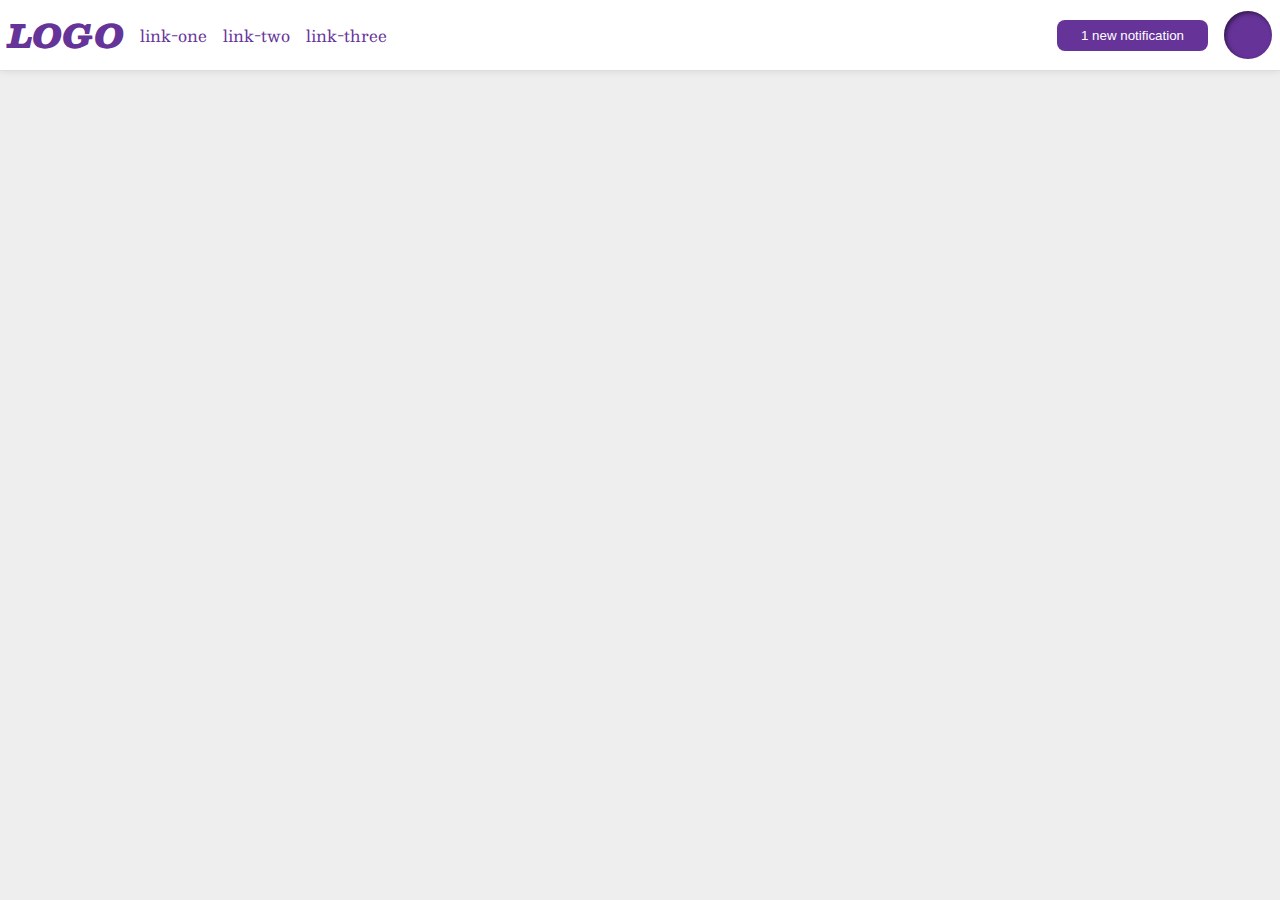
<file: flex/03-flex-header-2/index.html>
<!DOCTYPE html>
<html lang="en">
<head>
  <meta charset="UTF-8">
  <meta http-equiv="X-UA-Compatible" content="IE=edge">
  <meta name="viewport" content="width=device-width, initial-scale=1.0">
  <title>Flex Header 2</title>
  <link rel="stylesheet" href="style.css">
</head>
<body>
  <div class="header">
    <div class="header-left">
      <div class="logo">
        LOGO
      </div>
      <ul class="links">
        <li><a href="google.com">link-one</a></li>
        <li><a href="google.com">link-two</a></li>
        <li><a href="google.com">link-three</a></li>
      </ul>
    </div>
    <div class="header-right">
      <button class="notifications">
        1 new notification
      </button>
      <div class="profile-image"></div>
    </div>
  </div>
</body>
</html>
</file>
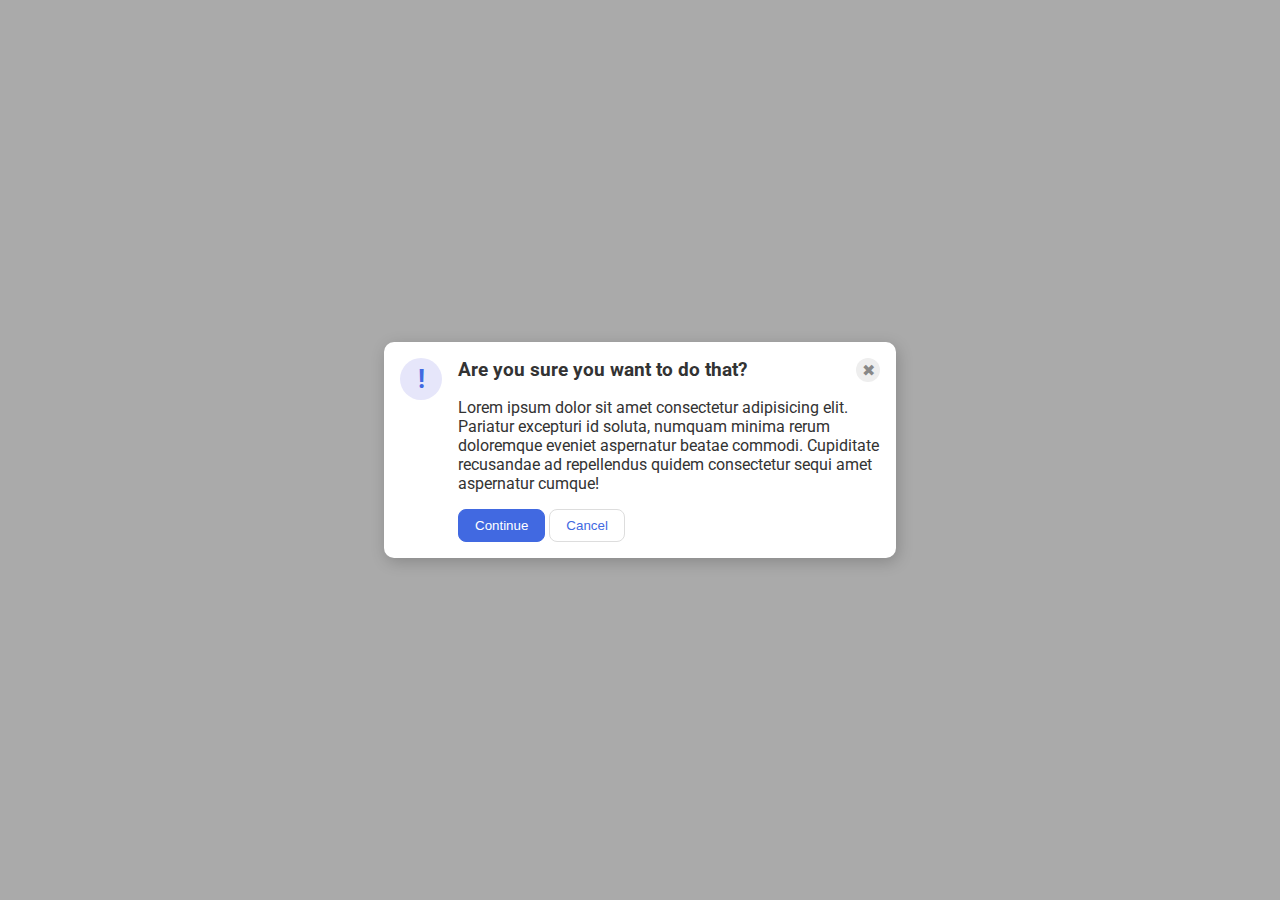
<file: flex/05-flex-modal/index.html>
<!DOCTYPE html>
<html lang="en">
<head>
  <meta charset="UTF-8">
  <meta http-equiv="X-UA-Compatible" content="IE=edge">
  <meta name="viewport" content="width=device-width, initial-scale=1.0">
  <link rel="stylesheet" href="style.css">
  <title>Modal</title>
</head>
<body>
  <div class="modal">
    <div class="icon">!</div>
    <div class="content">
      <div class="top">
        <div class="header"><h3>Are you sure you want to do that?</h3></div>
        <div class="close-button">✖</div>
      </div>
      <div class="text">Lorem ipsum dolor sit amet consectetur adipisicing elit. Pariatur excepturi id soluta, numquam minima rerum doloremque eveniet aspernatur beatae commodi. Cupiditate recusandae ad repellendus quidem consectetur sequi amet aspernatur cumque!</div>
      <div class="buttons">
        <button class="continue">Continue</button>
        <button class="cancel">Cancel</button>
      </div>
    </div>
  </div>
</body>
</html>
</file>
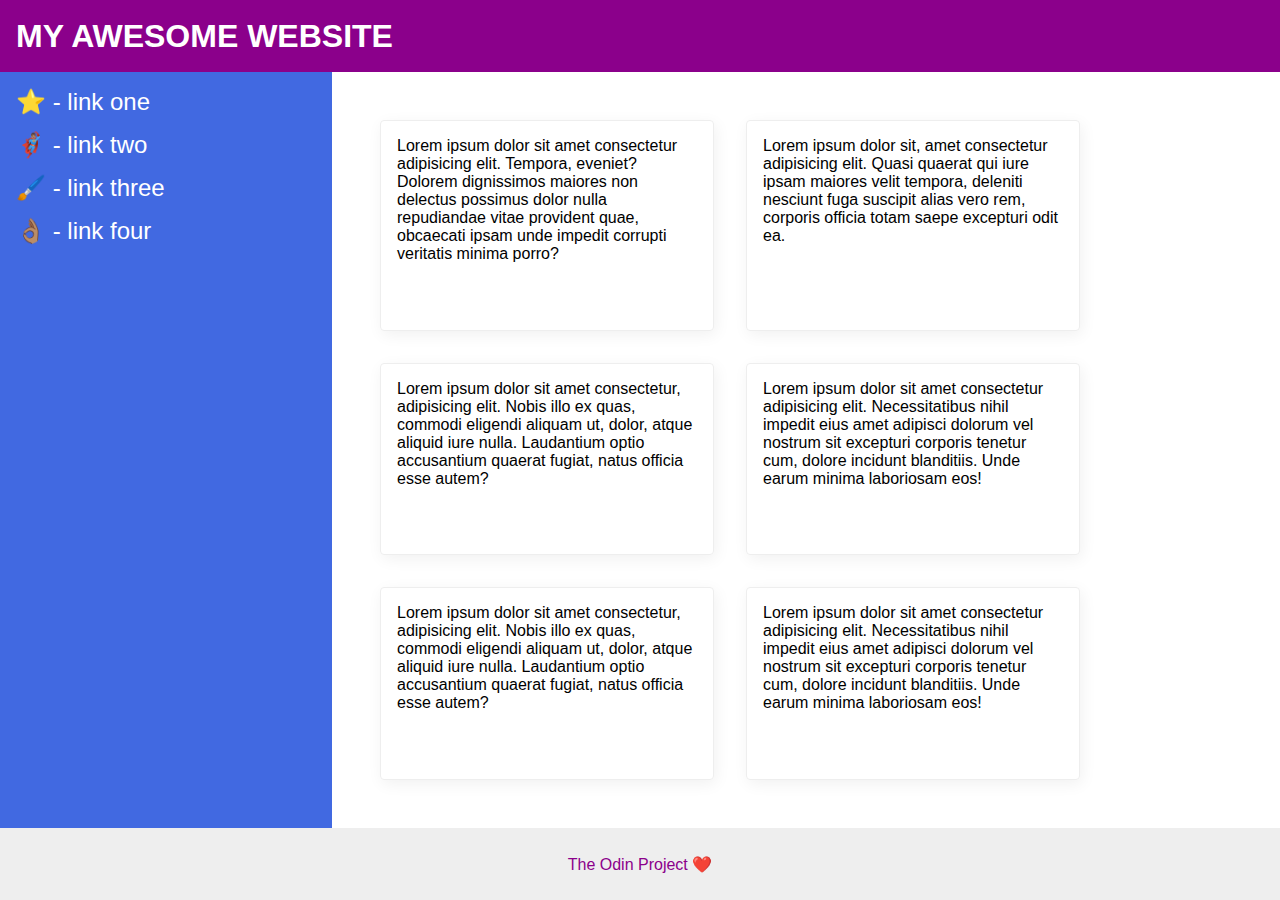
<file: flex/07-flex-layout-2/index.html>
<!DOCTYPE html>
<html lang="en">
<head>
  <meta charset="UTF-8">
  <meta http-equiv="X-UA-Compatible" content="IE=edge">
  <meta name="viewport" content="width=device-width, initial-scale=1.0">
  <title>The Holy Grail</title>
  <link rel="stylesheet" href="style.css">
</head>
<body>
  <div class="header">
    MY AWESOME WEBSITE
  </div>
  <div class="main">
    <div class="sidebar">
      <ul>
        <li><a href="google.com">⭐ - link one</a></li>
        <li><a href="google.com">🦸🏽‍♂️ - link two</a></li>
        <li><a href="google.com">🖌️ - link three</a></li>
        <li><a href="google.com">👌🏽 - link four</a></li>
      </ul>
    </div>
    <div class="cards">
      <div class="card">Lorem ipsum dolor sit amet consectetur adipisicing elit. Tempora, eveniet? Dolorem dignissimos maiores non delectus possimus dolor nulla repudiandae vitae provident quae, obcaecati ipsam unde impedit corrupti veritatis minima porro?</div>
      <div class="card">Lorem ipsum dolor sit, amet consectetur adipisicing elit. Quasi quaerat qui iure ipsam maiores velit tempora, deleniti nesciunt fuga suscipit alias vero rem, corporis officia totam saepe excepturi odit ea.</div>
      <div class="card">Lorem ipsum dolor sit amet consectetur, adipisicing elit. Nobis illo ex quas, commodi eligendi aliquam ut, dolor, atque aliquid iure nulla. Laudantium optio accusantium quaerat fugiat, natus officia esse autem?</div>
      <div class="card">Lorem ipsum dolor sit amet consectetur adipisicing elit. Necessitatibus nihil impedit eius amet adipisci dolorum vel nostrum sit excepturi corporis tenetur cum, dolore incidunt blanditiis. Unde earum minima laboriosam eos!</div>
      <div class="card">Lorem ipsum dolor sit amet consectetur, adipisicing elit. Nobis illo ex quas, commodi eligendi aliquam ut, dolor, atque aliquid iure nulla. Laudantium optio accusantium quaerat fugiat, natus officia esse autem?</div>
      <div class="card">Lorem ipsum dolor sit amet consectetur adipisicing elit. Necessitatibus nihil impedit eius amet adipisci dolorum vel nostrum sit excepturi corporis tenetur cum, dolore incidunt blanditiis. Unde earum minima laboriosam eos!</div>
    </div>
  </div>
  <div class="footer">
    The Odin Project ❤️
  </div>
</body>
</html>
</file>
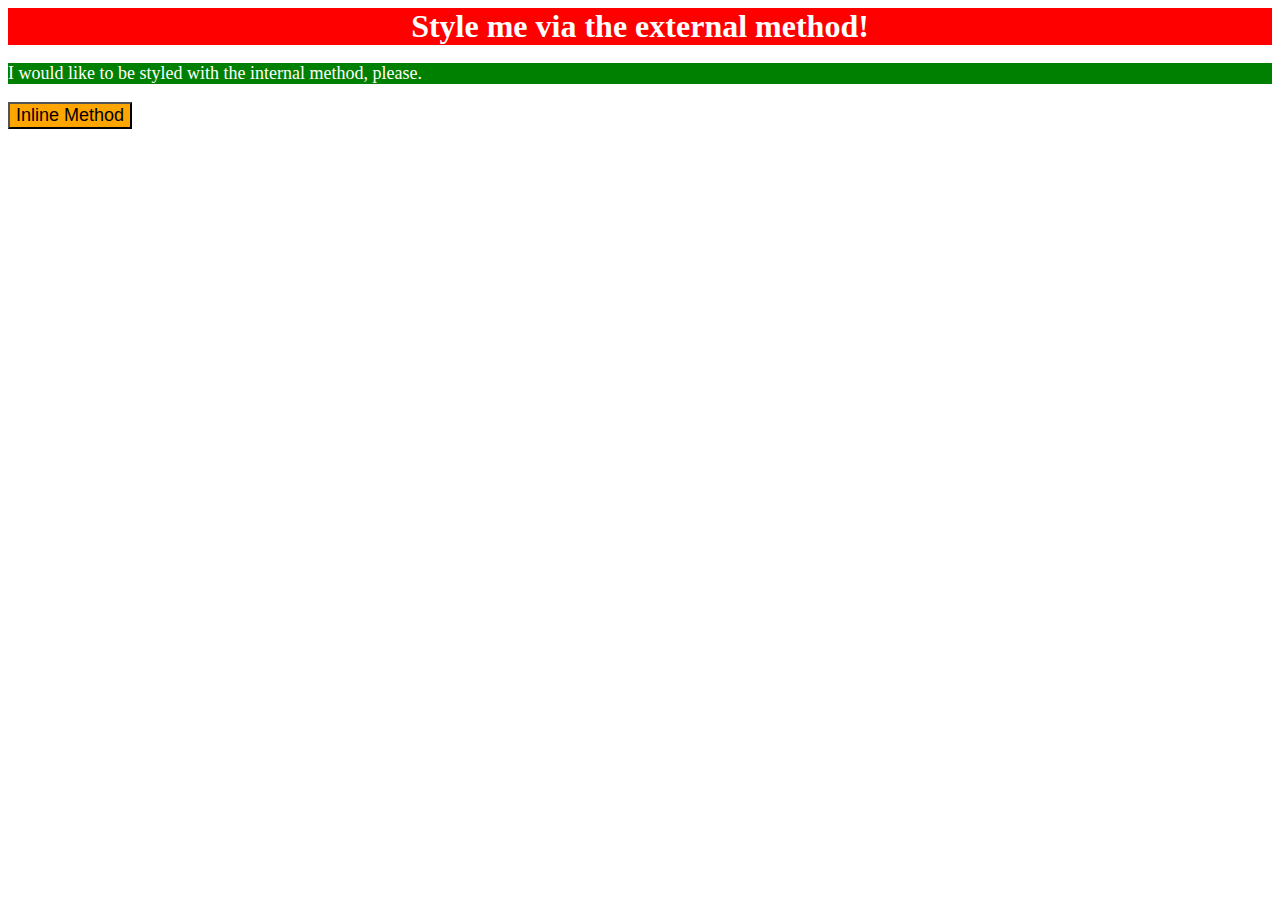
<file: foundations/01-css-methods/index.html>
<!DOCTYPE html>
<html lang="en">
<head>
  <meta charset="UTF-8">
  <meta http-equiv="X-UA-Compatible" content="IE=edge">
  <meta name="viewport" content="width=device-width, initial-scale=1.0">
  <title>Methods for Adding CSS</title>
  <link rel="stylesheet" href="style.css" />
  <style>
    p {
      color: white;
      background-color: green;
      font-size: 18px;
    }
  </style>
</head>
<body>
  <div>Style me via the external method!</div>
  <p>I would like to be styled with the internal method, please.</p>
  <button style="background-color: orange; font-size: 18px;">Inline Method</button>
</body>
</html>
</file>
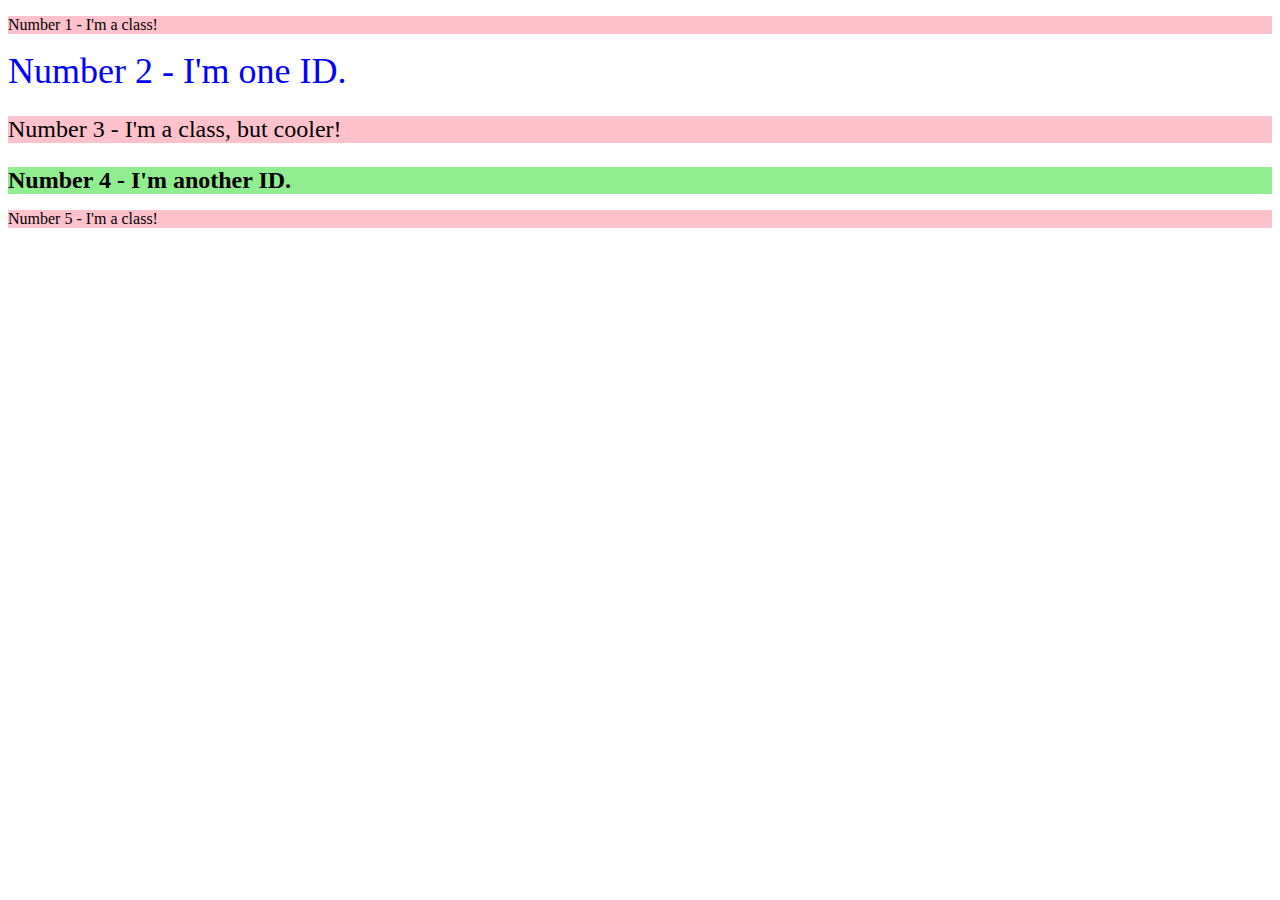
<file: foundations/02-class-id-selectors/index.html>
<!DOCTYPE html>
<html lang="en">
<head>
  <meta charset="UTF-8">
  <meta http-equiv="X-UA-Compatible" content="IE=edge">
  <meta name="viewport" content="width=device-width, initial-scale=1.0">
  <title>Class and ID Selectors</title>
  <link rel="stylesheet" href="style.css">
</head>
<body>
  <p class="base">Number 1 - I'm a class!</p>
  <div id="large-blue">Number 2 - I'm one ID.</div>
  <p class="base cooler">Number 3 - I'm a class, but cooler!</p>
  <div id="green-one">Number 4 - I'm another ID.</div>
  <p class="base">Number 5 - I'm a class!</p>
</body>
</html>
</file>
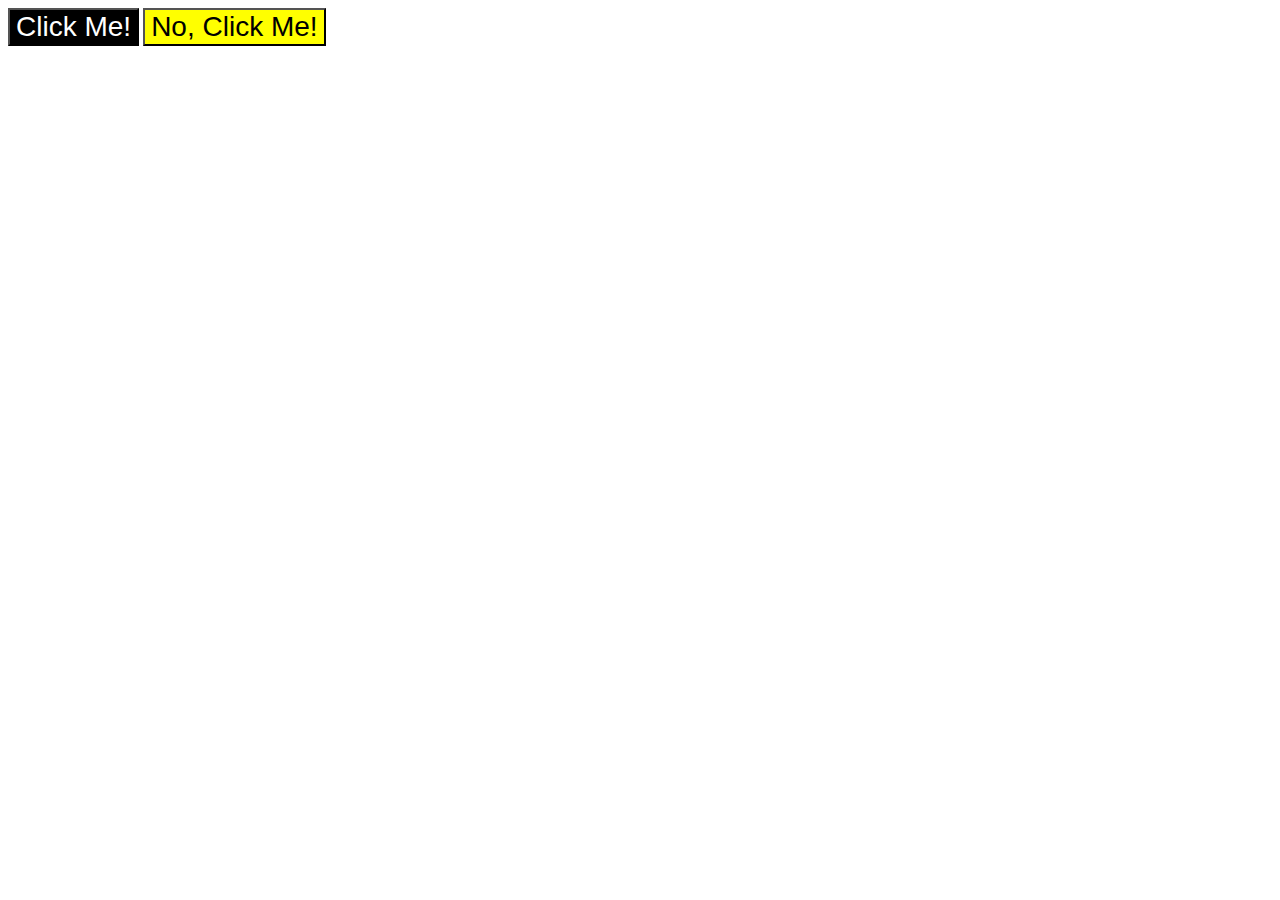
<file: foundations/03-grouping-selectors/index.html>
<!DOCTYPE html>
<html lang="en">
<head>
  <meta charset="UTF-8">
  <meta http-equiv="X-UA-Compatible" content="IE=edge">
  <meta name="viewport" content="width=device-width, initial-scale=1.0">
  <title>Grouping Selectors</title>
  <link rel="stylesheet" href="style.css">
</head>
<body>
  <button class="button one">Click Me!</button>
  <button class="button two">No, Click Me!</button>
</body>
</html>
</file>
<file: flex/03-flex-header-2/style.css>
/* this is some magical font-importing.  
you'll learn about it later. */
@import url('https://fonts.googleapis.com/css2?family=Besley:ital,wght@0,400;1,900&display=swap');

body {
  margin: 0;
  background: #eee;
  font-family: Besley, serif;
}

.header {
  background: white;
  border-bottom: 1px solid #ddd;
  box-shadow: 0 0 8px rgba(0,0,0,.1);
  display: flex;
  justify-content: space-between;
  padding: 8px;
}
.header-left, .header-right {
  display: flex;
  align-items: center;
  gap: 16px;
}

.profile-image {
  background: rebeccapurple;
  box-shadow: inset 2px 2px 4px rgba(0,0,0,.5);
  border-radius: 50%;
  width: 48px;
  height:  48px;
}

.logo {
  color: rebeccapurple;
  font-size: 32px;
  font-weight: 900;
  font-style: italic;
}

button {
  border: none;
  border-radius: 8px;
  background: rebeccapurple;
  color: white;
  padding: 8px 24px;
}

a {
  /* this removes the line under our links */
  text-decoration: none;
  color: rebeccapurple;
}

ul {
  list-style-type: none;
  display: flex;
  gap: 16px;
  margin: 0;
  padding: 0;
}
</file>
<file: flex/05-flex-modal/style.css>
@import url('https://fonts.googleapis.com/css2?family=Roboto:wght@400;700&display=swap');

html, body {
  height: 100%;
}

body {
  font-family: Roboto, sans-serif;
  margin: 0;
  background: #aaa;
  color: #333;
  /* I'll give you this one for free lol */
  display: flex;
  align-items: center;
  justify-content: center;
}

.modal {
  background: white;
  width: 480px;
  border-radius: 10px;
  box-shadow: 2px 4px 16px rgba(0,0,0,.2);
  display: flex;
  padding: 16px;
  gap: 16px;
}

.icon {
  color: royalblue;
  font-size: 26px;
  font-weight: 700;
  background: lavender;
  width: 42px;
  height: 42px;
  border-radius: 50%;
  display: flex;
  align-items: center;
  justify-content: center;
  flex-shrink: 0;
}
.top {
  display: flex;
  justify-content: space-between;
  align-items: center;
}
h3 {
  margin: 0px;
}

.close-button {
  background: #eee;
  border-radius: 50%;
  color: #888;
  font-weight: 400;
  font-size: 16px;
  height: 24px;
  width: 24px;
  display: flex;
  align-items: center;
  justify-content: center;
}

button {
  padding: 8px 16px;
  border-radius: 8px;
}

button.continue {
  background: royalblue;
  border: 1px solid royalblue;
  color: white;
}

button.cancel {
  background: white;
  border: 1px solid #ddd;
  color: royalblue;
}

.content {
  display: flex;
  flex-direction: column;
  gap: 16px;
}
</file>
<file: flex/07-flex-layout-2/style.css>
body {
  font-family: -apple-system, BlinkMacSystemFont, 'Segoe UI', Roboto, Oxygen, Ubuntu, Cantarell, 'Open Sans', 'Helvetica Neue', sans-serif;
  margin: 0;
  min-height: 100vh;
  display: flex;
  flex-direction: column;
}

.header {
  height: 72px;
  background: darkmagenta;
  color: white;
  padding-left: 16px;
  font-size: 32px;
  font-weight: 900;
  display: flex;
  align-items: center;
}

.footer {
  height: 72px;
  background: #eee;
  color: darkmagenta;
  display: flex;
  justify-content: center;
  align-items: center;
}
.main {
  display: flex;
  flex: 1;
}

.sidebar {
  width: 300px;
  background: royalblue;
  flex-shrink: 0;
  padding: 16px;
}

.cards {
  display: flex;
  flex-wrap: wrap;
  padding: 32px;
}

.card {
  border: 1px solid #eee;
  box-shadow: 2px 4px 16px rgba(0,0,0,.06);
  border-radius: 4px;
  width: 300px;
  padding: 16px;
  margin: 16px;
}

ul {
  list-style: none;
  margin: 0px;
  padding: 0px;
  display: flex;
  flex-direction: column;
  gap: 15px;
}

a {
  text-decoration: none;
  color: white;
  font-size: 24px;
}
</file>
<file: foundations/01-css-methods/style.css>
div {
    color: white;
    background-color: red;
    font-size: 32px;
    text-align: center;
    font-weight: bold;
}
</file>
<file: foundations/02-class-id-selectors/style.css>
.base {
    font-family: 'Verdana', 'sans-serif';
    background-color: rgba(255, 192, 203, 0.959);
}
.cooler {
    font-size: 24px;
}

#large-blue {
    color: #0000ff;
    font-size: 36px;
}

#green-one {
    background-color: #90ee90;
    font-size: 24px;
    font-weight: bold;
}
</file>
<file: foundations/03-grouping-selectors/style.css>
.button {
    font-family: Helvetica, 'Times New Roman', sans-serif;
    font-size: 28px;
}
.one {
    background-color: #000;
    color: white;
}
.two {
    background-color: #ff0;
}
</file>
